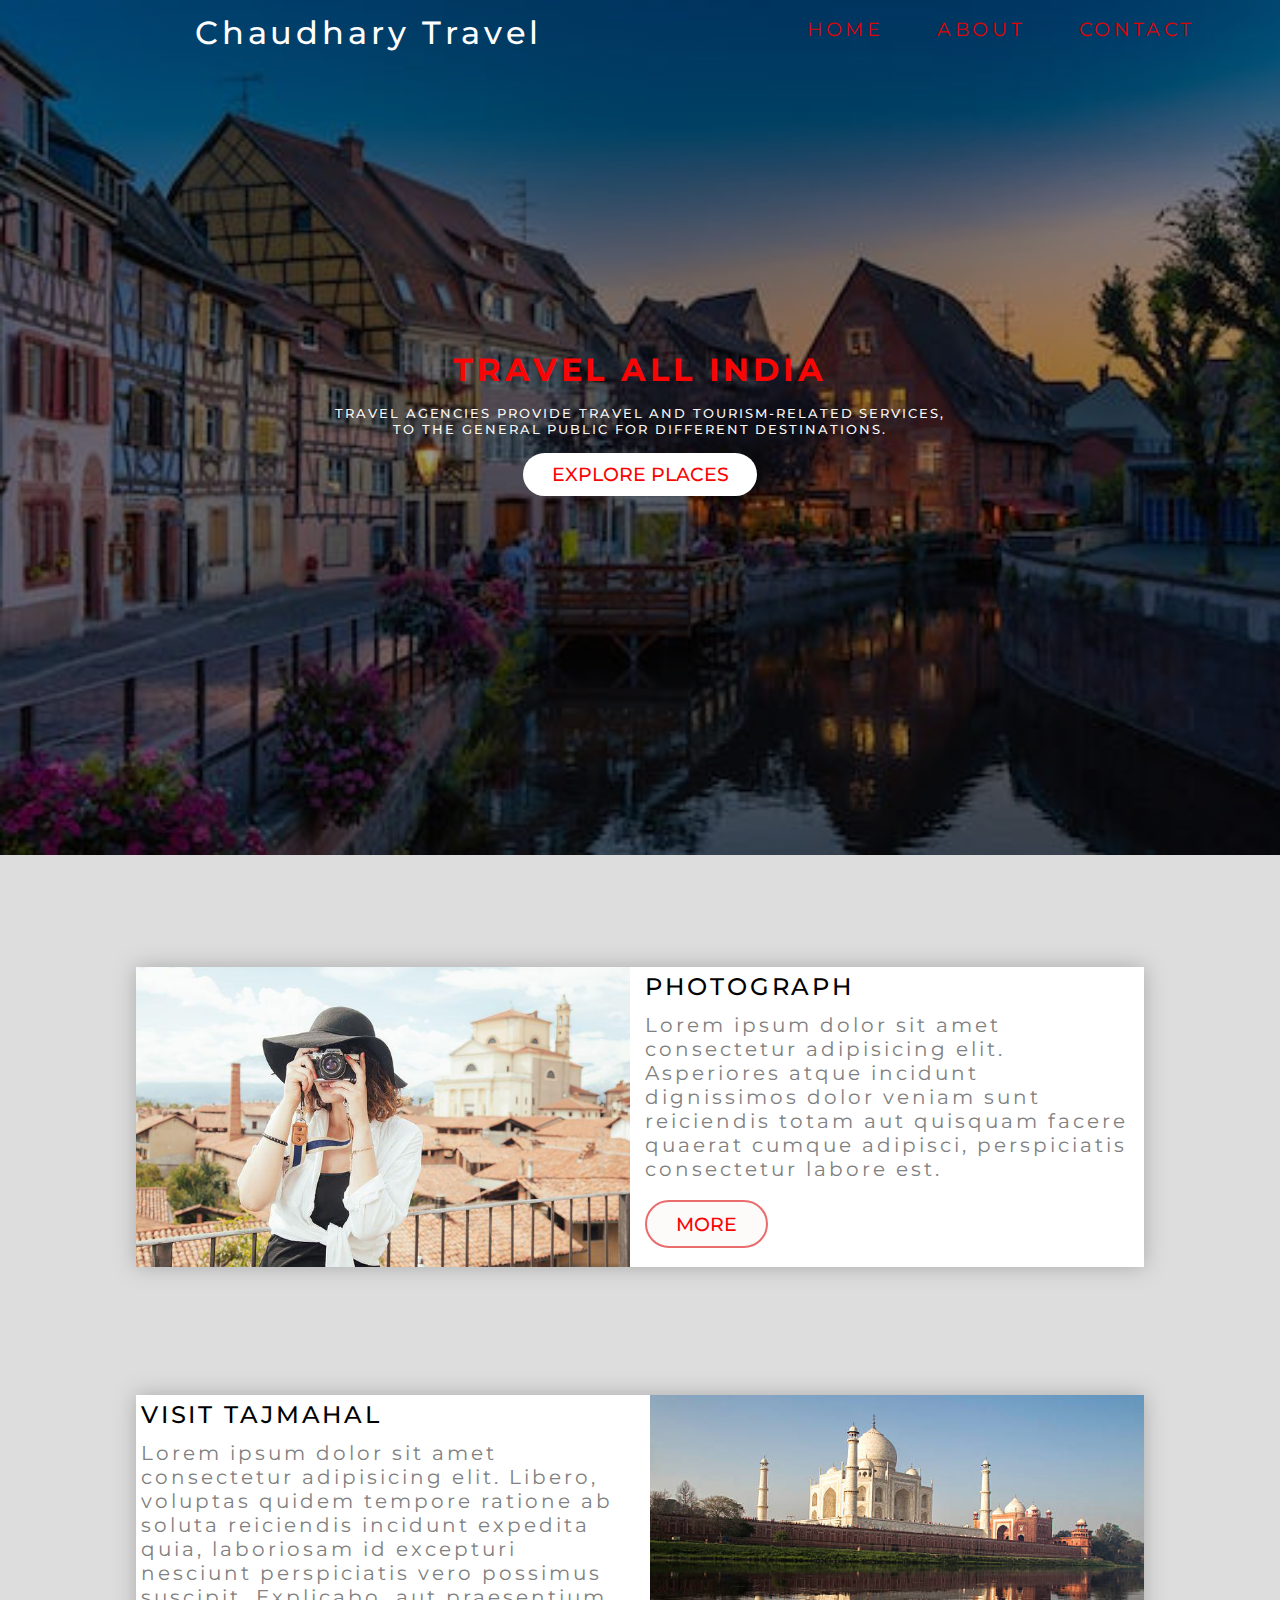
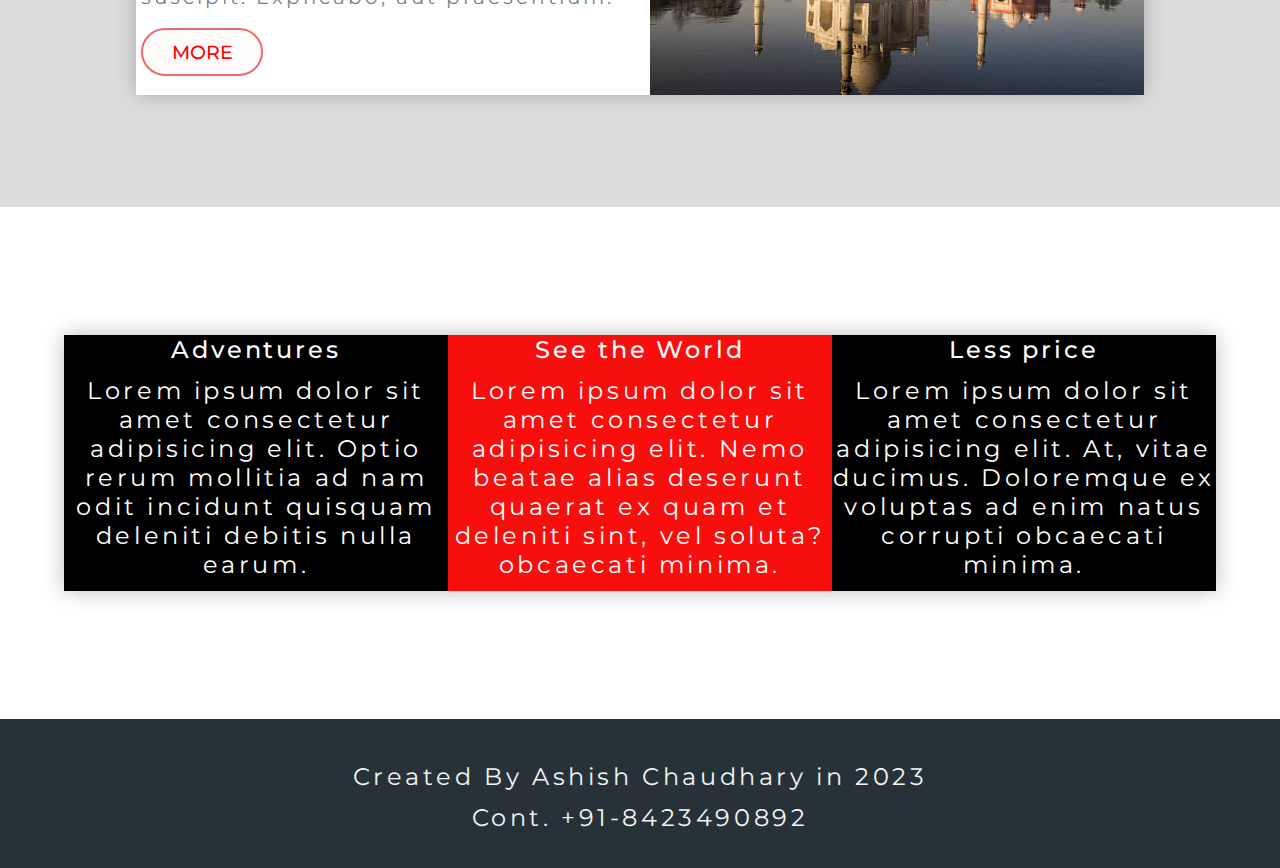
<file: index.html>
<!DOCTYPE html>
<html lang="en">
<head>
    <meta charset="UTF-8">
    <meta http-equiv="X-UA-Compatible" content="IE=edge">
    <meta name="viewport" content="width=device-width, initial-scale=1.0">
    <link rel="stylesheet"  href="style.css">
    <link rel="stylesheet" href="https://cdnjs.cloudflare.com/ajax/libs/font-awesome/6.4.0/css/all.min.css" integrity="sha512-iecdLmaskl7CVkqkXNQ/ZH/XLlvWZOJyj7Yy7tcenmpD1ypASozpmT/E0iPtmFIB46ZmdtAc9eNBvH0H/ZpiBw==" crossorigin="anonymous" referrerpolicy="no-referrer" />
    <title>traval agency</title>
</head>
<body>
    <header class="header">
        <nav class="navbar">
            <div class="container">
                <h1 class="logo">Chaudhary Travel</h1>
                <ul class="list">
                    <li class="nav-item"><a href="index.html">HOME</a></li>
                    <li class="nav-item"><a href="about.html">ABOUT</a></li>
                    <li class="nav-item"><a href="cont.html">CONTACT</a></li>
                </ul>
            </div>
        </nav>

        <div class="header-content">
            <h1 class="lg-heading text-light">Travel all India</h1>
            <p>Travel agencies provide travel and tourism-related services,<br> to the general public for different destinations. </p>
            <a href="#Explore" class="btn btn-primary">EXPLORE PLACES</a>
        </div>

    </header>


    <section class="showcase" id="Explore">
        <div class="container">
            <div class="row row1">
                <div class="img-box">
                    <img src="photograpg.jpg" alt="Images describe">
                </div>
                <div class="text-box">
                    <h2 class="lg-heading">PHOTOGRAPH</h2>
                    <p>Lorem ipsum dolor sit amet consectetur adipisicing elit. Asperiores atque incidunt dignissimos dolor veniam sunt reiciendis totam aut quisquam facere quaerat cumque adipisci, perspiciatis consectetur labore est.</p>
                    <a href="about.html" class="btn btn-secondary">More</a>
                </div>
            </div>
            <div class="row row2">
                <div class="img-box">
                    <img src="tajmahal.jpg">
                </div>
                <div class="text-box">
                    <h2 class="lg-heading">VISIT TAJMAHAL</h2>
                    <p>Lorem ipsum dolor sit amet consectetur adipisicing elit. Libero, voluptas quidem tempore ratione ab soluta reiciendis incidunt expedita quia, laboriosam id excepturi nesciunt perspiciatis vero possimus suscipit. Explicabo, aut praesentium.</p>
                    <a href="about.html" class="btn btn-secondary">More</a>
                </div>
            </div>        
        </div>
    </section>

<!--Feature section-->  

    <section class="feature">
        <div class="container">
            <div class="box-wrapper">
                <div class="box box1">
                    <i class="fa-solid fa-route fa-1x text-red"></i>            <!--online icon bar copid-->
                    <h2 class="md-heading">Adventures</h2>
                    <p>Lorem ipsum dolor sit amet consectetur adipisicing elit. Optio rerum mollitia ad nam odit incidunt quisquam deleniti debitis nulla earum.</p>
                </div>
                <div class="box box2">
                    <i class="fa-solid fa-globe fa-1x"></i>          <!--online icon bar copid-->
                    <h2 class="md-heading">See the World</h2>
                    <p>Lorem ipsum dolor sit amet consectetur adipisicing elit. Nemo beatae alias deserunt quaerat ex quam et deleniti sint, vel soluta? obcaecati minima.</p>
                </div>
                <div class="box box3">
                    <i class="fa-solid fa-hands-holding-dollar"></i>          <!--online ican bar-->
                    <h2 class="md-heading">Less price</h2>
                    <p>Lorem ipsum dolor sit amet consectetur adipisicing elit. At, vitae ducimus. Doloremque ex voluptas ad enim natus corrupti obcaecati minima.</p>
                </div>
            </div>
        </div>
        
    </section>

<!--Footer section-->

    <footer class="footer">
        <div class="social-media-link">
            <i class="fa-brands fa-facebook fa-fade fa-4x"></i>    <!-- copid by font awwsome online-->
            <i class="fa-brands fa-square-instagram fa-fade fa-4x"></i>
            <i class="fa-brands fa-square-twitter fa-fade fa-4x"></i>

        </div>
        <p>Created By Ashish Chaudhary in 2023</p>
        <p>Cont.  +91-8423490892</p>
    </footer>
</body>
</html>
</file>
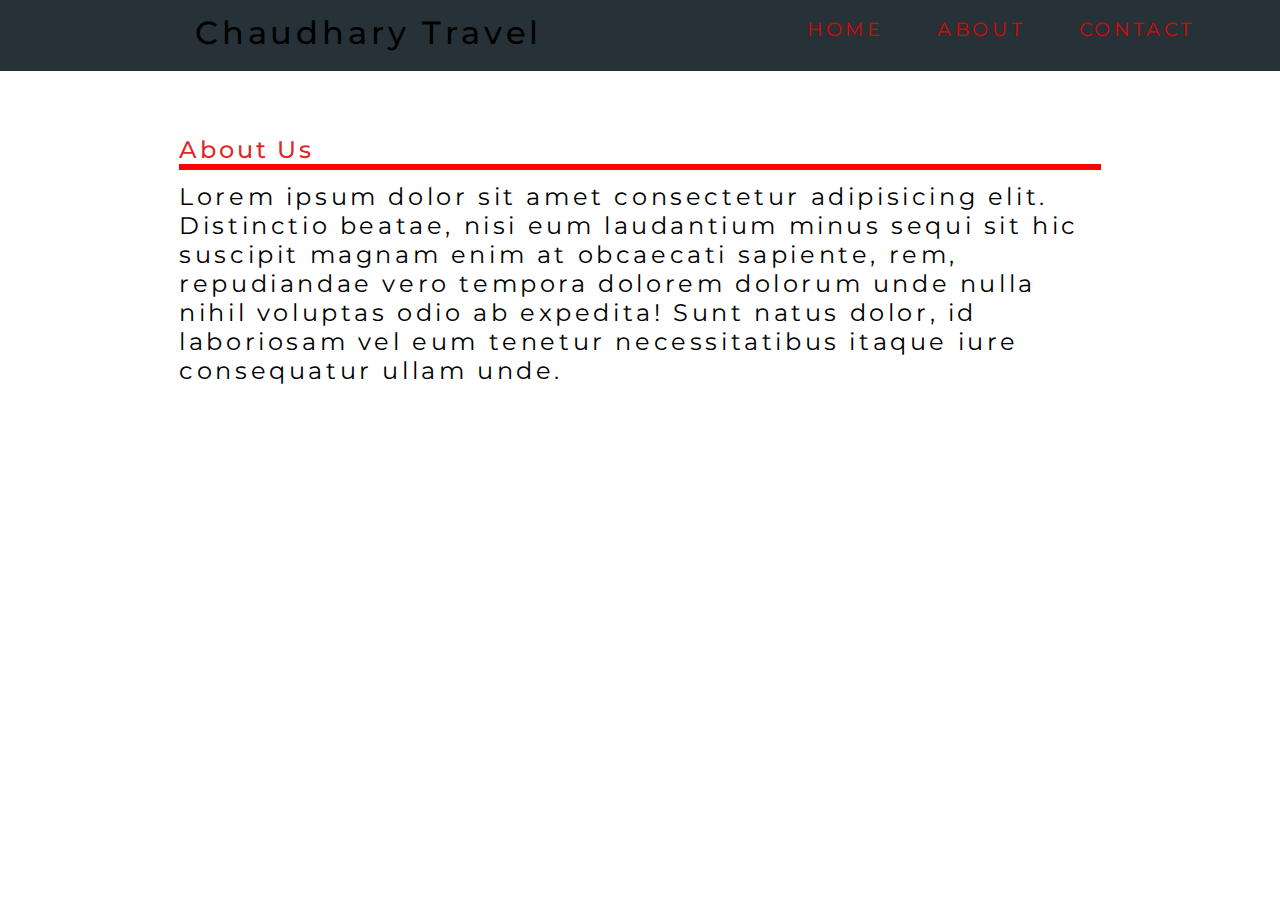
<file: about.html>
<!DOCTYPE html>
<html lang="en">
<head>
    <meta charset="UTF-8">
    <meta http-equiv="X-UA-Compatible" content="IE=edge">
    <meta name="viewport" content="width=device-width, initial-scale=1.0">
    <link rel="stylesheet"  href="style.css">
    <link rel="stylesheet" href="https://cdnjs.cloudflare.com/ajax/libs/font-awesome/6.4.0/css/all.min.css" integrity="sha512-iecdLmaskl7CVkqkXNQ/ZH/XLlvWZOJyj7Yy7tcenmpD1ypASozpmT/E0iPtmFIB46ZmdtAc9eNBvH0H/ZpiBw==" crossorigin="anonymous" referrerpolicy="no-referrer" />
    <title>traval agency</title>
</head>
<body>
    <nav class="navbar bg-dark">
        <div class="container">
            <h1 class="logo">Chaudhary Travel</h1>
            <ul class="list">
                <li class="nav-item"><a href="index.html">HOME</a></li>
                <li class="nav-item"><a href="about.html">ABOUT</a></li>
                <li class="nav-item"><a href="cont.html">CONTACT</a></li>
            </ul>
        </div>
    </nav>
    

    <section class="about">
        <div class="container">
            <h2 class="lg-heading about-heading">About Us</h2>
            <p>Lorem ipsum dolor sit amet consectetur adipisicing elit. Distinctio beatae, nisi eum laudantium minus sequi sit hic suscipit magnam enim at obcaecati sapiente, rem, repudiandae vero tempora dolorem dolorum unde nulla nihil voluptas odio ab expedita! Sunt natus dolor, id laboriosam vel eum tenetur necessitatibus itaque iure consequatur ullam unde.</p>
            
        </div>
        
    </section>
       
</body>
</html>
</file>
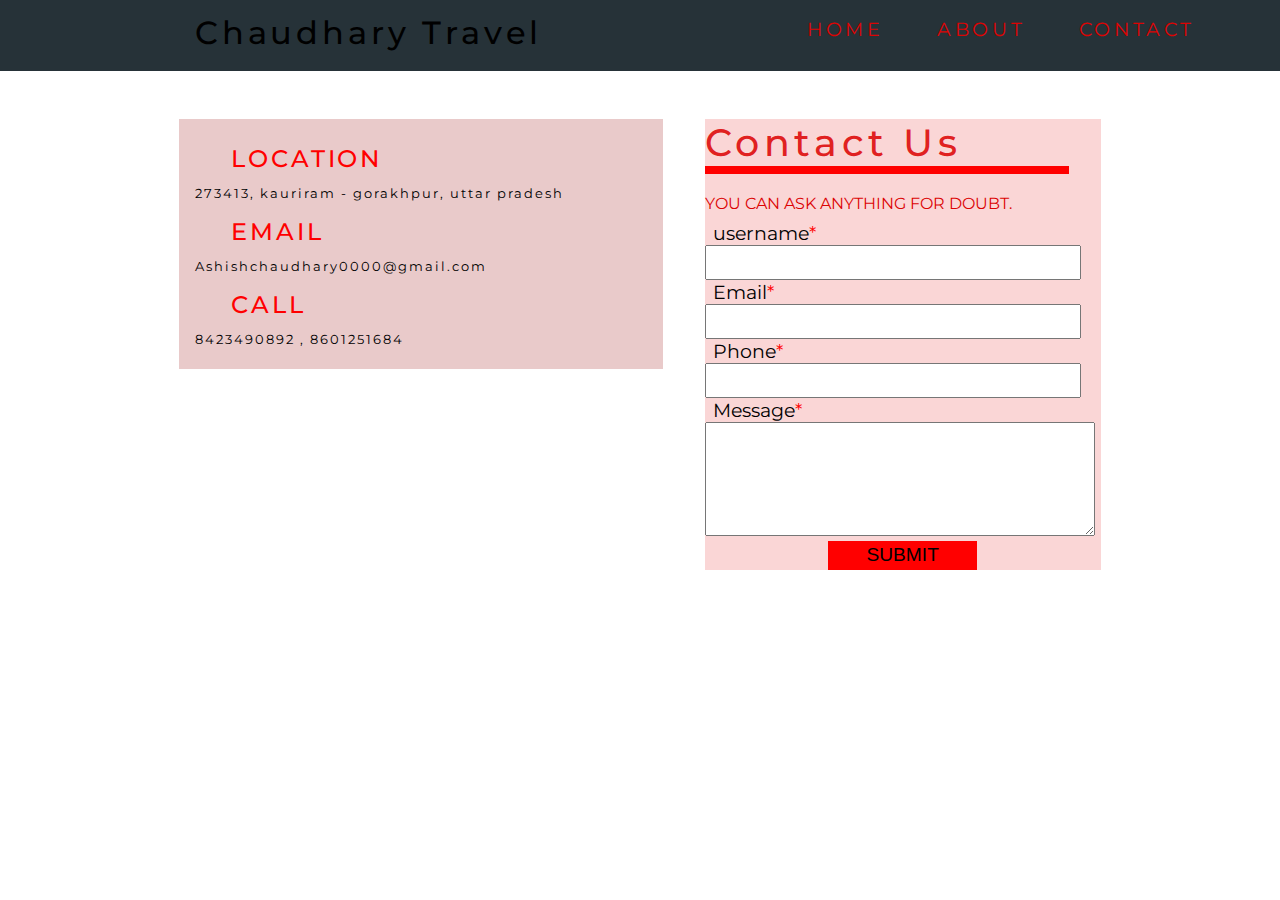
<file: cont.html>
<!DOCTYPE html>
<html lang="en">
<head>
    <meta charset="UTF-8">
    <meta http-equiv="X-UA-Compatible" content="IE=edge">
    <meta name="viewport" content="width=device-width, initial-scale=1.0">
    <link rel="stylesheet"  href="style.css">
    <link rel="stylesheet" href="https://cdnjs.cloudflare.com/ajax/libs/font-awesome/6.4.0/css/all.min.css" integrity="sha512-iecdLmaskl7CVkqkXNQ/ZH/XLlvWZOJyj7Yy7tcenmpD1ypASozpmT/E0iPtmFIB46ZmdtAc9eNBvH0H/ZpiBw==" crossorigin="anonymous" referrerpolicy="no-referrer" />
    <title>traval agency</title>
</head>
<body>
    <nav class="navbar bg-dark">
        <div class="container">
            <h1 class="logo">Chaudhary Travel</h1>
            <ul class="list">
                <li class="nav-item"><a href="index.html">HOME</a></li>
                <li class="nav-item"><a href="about.html">ABOUT</a></li>
                <li class="nav-item"><a href="cont.html">CONTACT</a></li>
            </ul>
        </div>
    </nav>
    

    <section class="contact-form">
        <div class="container">
            <div class="form-wrapper">
                <div class="company-address">
                    <div class="address-group">
                        <i class="fas fa-map-marker-alt fa-2x"></i>
                        <h2 class="md-heading">Location</h2>
                        <p>273413, kauriram - gorakhpur, uttar pradesh</p>
                    </div>
                    <div class="address-group">
                        <i class="fas fa-envelope fa-2x"></i>
                        <h2 class="md-heading">Email</h2>
                        <p>Ashishchaudhary0000@gmail.com</p>
                    </div>
                    <div class="address-group">
                        <i class="fas fa-phone-square-alt fa-2x"></i>
                        <h2 class="md-heading">Call</h2>
                        <p>8423490892 , 8601251684</p>
                    </div>
        
                </div>
                <form action="" class="form">
                    <h1 class="lg-heading ">Contact Us</h1>
                    <p>you can ask anything for doubt.</p>
                    <div class="form-group">
                        <label for="username">username</label>
                        <input type="text" name="" id="username" required>
                    </div>
                    <div class="form-group">
                        <label for="email">Email</label>
                        <input type="text" name="" id="email"  required>
                    </div>
                    <div class="form-group">
                        <label for="Phone">Phone</label>
                        <input type="text" name="" id="Phone"  required>
                    </div>
                    <div class="form-group">
                        <label for="message">Message</label>
                        <textarea name="" id="message"></textarea>
                    </div>
                    <button type="submit" class="form-btn">Submit</button>
                </form>
            </div>
        </div>
        
    </section>
    
</body>
</html>
</file>
<file: style.css>
@import url('https://fonts.googleapis.com/css2?family=Montserrat:wght@300;400;500;700&family=Poppins:ital,wght@0,400;0,500;1,400;1,800&display=swap');


*{
    margin: 0;
    padding: 0;
    box-sizing: border_box;
}
.html{
    font-size: 62.5%;
}
body{
    font-family:'Montserrat', sans-serif;
}
ul li{
    list-style: none;
}
a{
    font-size: 1.2rem;   /* 16 px */
    text-decoration: none;
}
p, li{
    font-size: 1.5rem;
    margin-bottom: 0.5em;
    letter-spacing: 0.15em;
}
h1,h2,h3{
    margin-bottom: 0.5em;
    letter-spacing: 0.12em;
    font-weight: 500;
}
/*-----utility classes-----*/
.container{
    max-width: 1200px;    /*text width kam krne ke liye use hai*/ 
    width: 90%;
    margin: 0 auto;        /*center me lane ke liye*/
}
.bg-dark{
    background-color: #263238;
}



.btn{
    display: inline-block;
    padding: 0.5em 1.5em;
    font-weight: 500;
    text-transform: uppercase;
    margin: 0.5em 0;
    color: #f80606;
    border-radius: 1.5em;
}
.btn-primary{
    background-color: #fff;
}
.btn-primary:hover{
    background-color: #e0bbbb;
}

.btn-secondary{
    border: 2px solid #eb6c6c;
    border-radius: 2em;
    background: #fdfafa;
}
.btn-secondary:hover{
    background-color: #e0bbbb;
}

/*------header styling-----*/

.header{
    position: relative;
    height: 95vh;
    background: linear-gradient(rgba(0,0,0,0.4),rgba(0,0,0,0.4)), url('pexels-photo-2901209.jpeg');
    background-repeat: no-repeat;
    background-size: cover;

}

.navbar{
            /* create space b/w link */
    padding: 0.2rem;
}
.header .logo,
.header .navbar a{
    color: white;

}

 .navbar .logo{
    float: left;
    font-size: 2.0rem;
    position: relative;  
    left: 8rem;          
    margin-top: 10px;
}
.navbar .nav-item{     /* nav-item shift right side*/
    display: inline-block;
    text-align: center;
    position: relative;
    left: 23rem;
    margin: 10px 20px;
}

.navbar a:link,
.navbar a:visited{
    color:#dc0404;

}
.navbar a{
    padding: 0.3rem;
}
.navbar a:hover{
    border-bottom: 1.5px solid yellow;
    color: brown;
}
.navbar::after{
    content: '';
    display: block;
    clear: both;
}
/*-------header content styling-------*/

.header-content{
    position: absolute;
    text-align: center;
    top:50%;
    left: 50%;
    transform: translate(-50%,-50%);
    

}

.header-content h1{
    text-transform: uppercase;
    font-weight: 700;
    color: #f80606;
}
.header-content p{
    text-transform: uppercase;
    font-size: small;
    font-weight: 500;
    color: rgb(247, 247, 245);
}
/*------showcase Section styling------*/
.showcase{
    background: #ddd;
    padding: 7rem 5rem;
}
.row{
    height: 300px;
    background: #fff;
    box-shadow: 0px 0px 20px 0px #aaa;
}
.row1{
    margin-bottom: 8rem;
}
.row1 .img-box, .row2 .text-box{
    float: left;
    width:  49%;
}
.row2 .img-box, .row1 .text-box{
    float: right;
    width: 49%;
}
.row .img-box{
    height: 100%;
    
}
.row .text-box{
    padding: 0.3rem;
    
}
.row .img-box img{
    display: inline-block;
    width:100%;
    height: 100%;
    object-fit: cover;
}
.row .text-box p{
    font-size: 20px;
    color: gray;
}
.row .text-box h2{
    color: black;
}
.row::after{
    content: "";
    display: block;
    clear: both;
}

/*---------feature section styling--------*/

.feature{
    padding: 8rem 0;
}
.box-wrapper{
    box-shadow: 0px 0px 20px 0px #00000044;
}
.box{
    width: 33.3333%;
    float:left;
    text-align: center;
}

.box1, .box3{
    background-color: black;
    color: white;
}
.box2{
    background-color: #f90e0e;
    color: white;
}

.box-wrapper::after{
    content: "";
    display: block;
    clear: both;
}

/*- -----footer styling-------*/

.footer{
    background: #263238;
    color: #f4f4f4;
    padding: 1.5rem;
    text-align: center;
}
.social-media-link i{
    margin: 2rem;

}


/*------About us page styling--------*/


.about{
    padding: 4rem 8rem;
}
.about-heading{
    border-bottom: 6px solid red;
}

.lg-heading{
    color: #dc0000dd;
}

/*---------- contact page styling----------*/


.contact-form{
    padding: 3rem 8rem;
    
}
.form-wrapper{
    height: 2rem;
}
.form-wrapper::after{
    content: '';
    display: block;
    clear: both;

}
.form-wrapper .company-address{
    background: #e9caca;
    width: 49%;
    float: left;
    padding: 1rem;
}
.form-wrapper .company-address i{
    display: inline-block;
    margin: 1rem;
    color: red
}
.form-wrapper .company-address h2{
    display: inline-block;
    text-transform: uppercase;
    color: red;
}
.form-wrapper .company-address p{
    text-transform: uppercase();
    text-size-adjust: 1rem;
    font-size:smaller;
}




/*------------form styling---------*/

.form-wrapper .form{
    font-size: 1.2rem;
    background: #fad6d6;
    width: 43%;
    float: right;
}
.form-wrapper .form p{
    letter-spacing: normal;
    text-transform: uppercase;
    color: #dc0404;
    font-size: smaller;
}
.form h1::after{
    content: '';
    display: block;
    border: 4px solid red;
    width: 90%;
}
.form-wrapper .form label{
    display: block;
    margin: 0rem 0.5rem;
}
.form-wrapper .form input{
    padding: 0.5rem;
    width: 90%;

}
.form-wrapper .form label::after{
    content: '*';
    color: red;
}
.form-wrapper .form textarea{
    width: 90%;
    height: 80px;
    padding: 1rem;
}
.form-btn{
    display: block;
    margin: 0 auto;
    padding: 0.2em 2em;
    font-size: 1.2rem;
    text-transform: uppercase;
    background: red;
    outline: none;
    border: none;
    cursor: pointer;

}


/*------### MAKE RESPONSIVE ###---------*/



@media (max-width: 500px){
    html{
        font-size: 8px;

    }
    .navbar .nav-item, .navbar .logo{
        float: none;
        display: block;
        width: 90%;
        text-align: center;
    }

}
</file>
